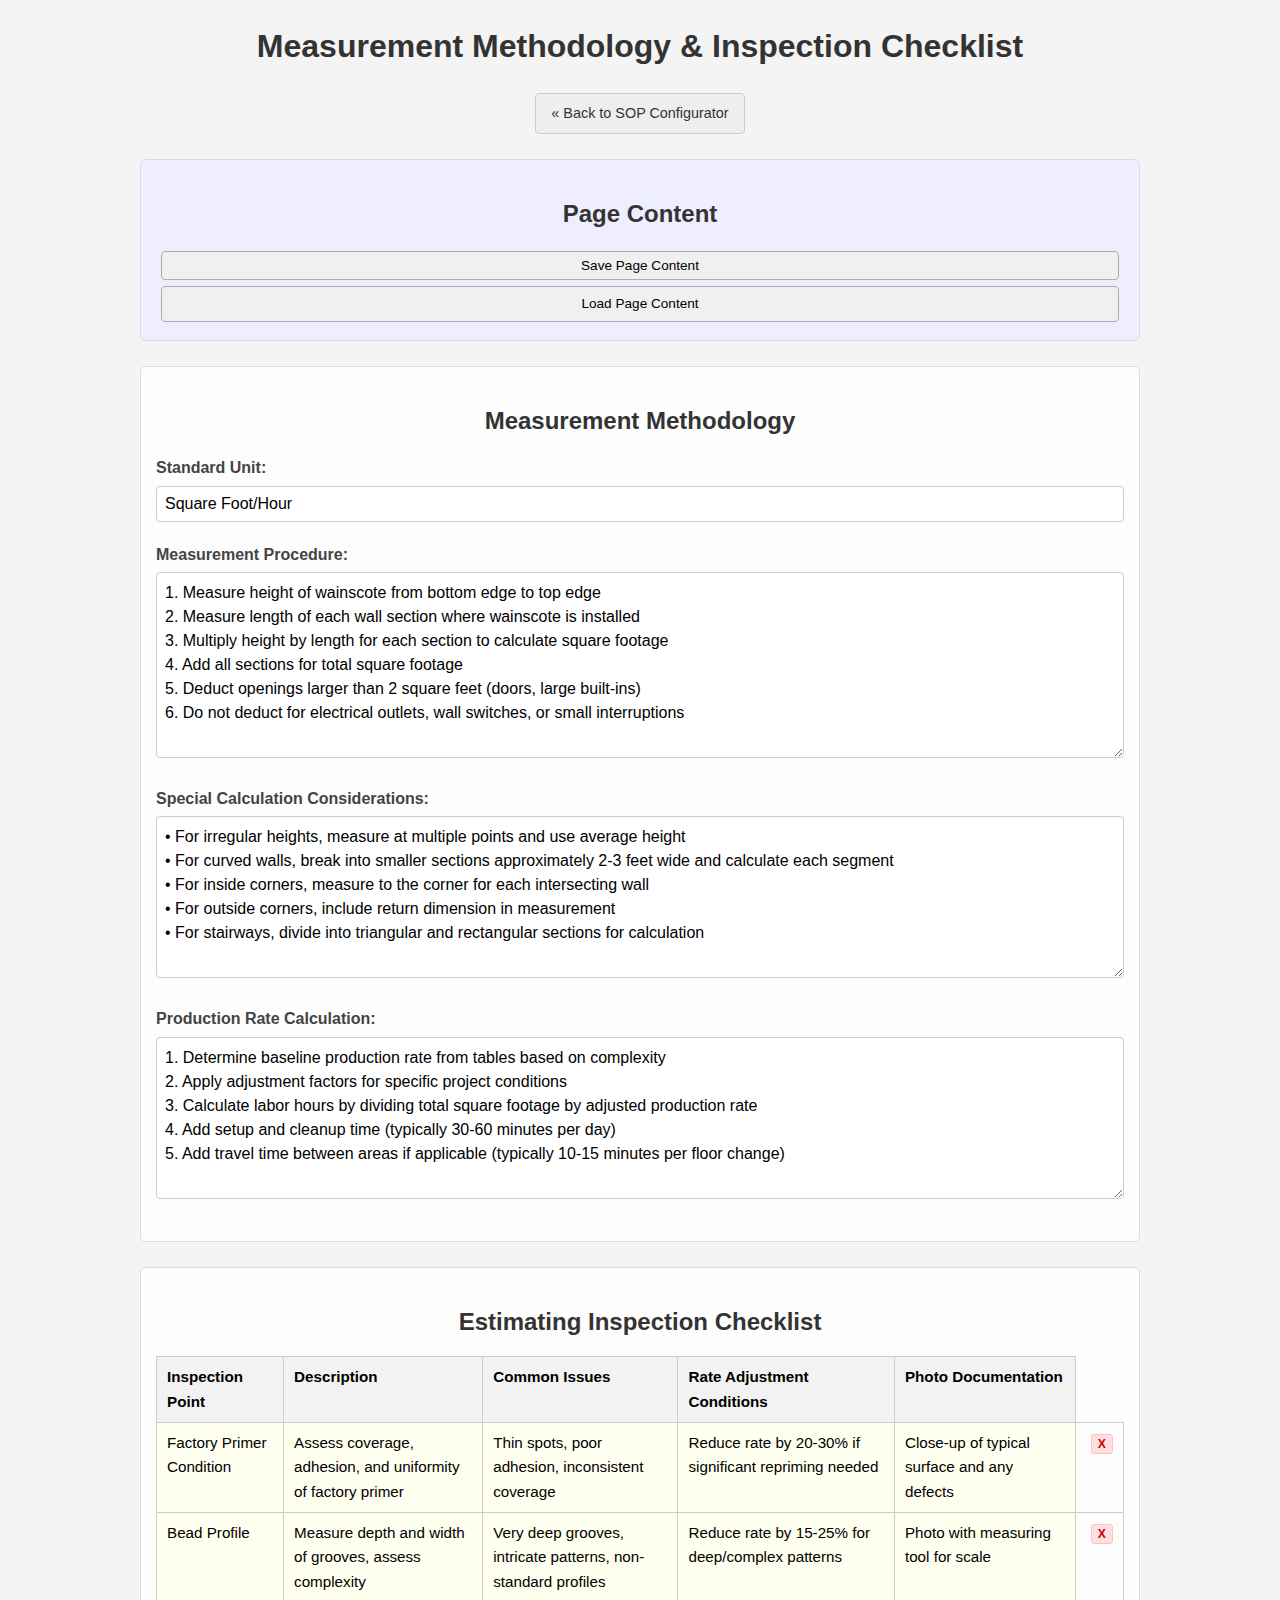
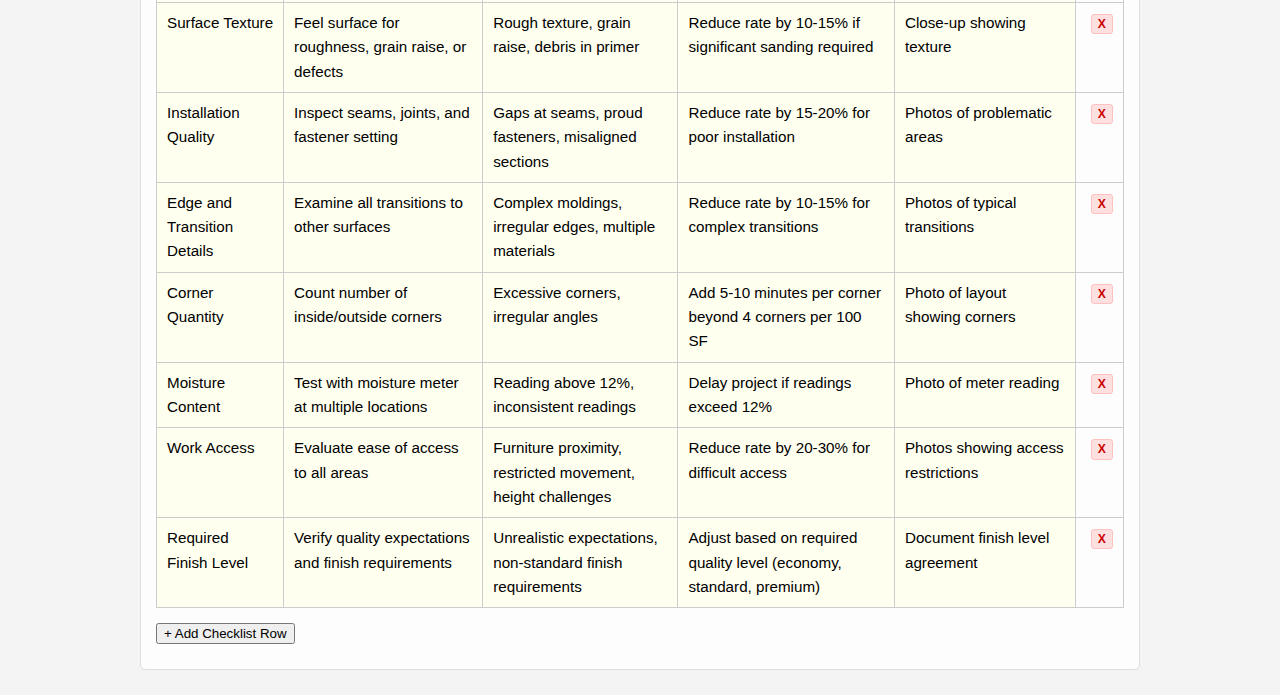
<file: methodology_checklist.html>
<!DOCTYPE html>
<html lang="en">
<head>
    <meta charset="UTF-8">
    <meta name="viewport" content="width=device-width, initial-scale=1.0">
    <title>Methodology & Checklist Editor</title>
    <!-- Link the SAME CSS file -->
    <link rel="stylesheet" href="styles.css">
</head>
<body>

    <h1>Measurement Methodology & Inspection Checklist</h1>

    <!-- Link back to main configurator (optional) -->
    <div style="text-align: center; margin-bottom: 20px;">
        <a href="index.html" class="button-link">« Back to SOP Configurator</a>
    </div>

    <div class="container methodology-container"> <!-- Use a specific container class if needed -->

        <!-- Save/Load Controls for THIS PAGE -->
        <div class="section save-load-controls page-save-load">
            <h2>Page Content</h2>
            <button id="save-page-btn">Save Page Content</button>
            <label for="load-page-input" class="button-label">Load Page Content</label>
            <input type="file" id="load-page-input" accept=".json" style="display: none;">
        </div>


        <!-- Measurement Methodology Section -->
        <div class="section">
            <h2>Measurement Methodology</h2>

            <div class="methodology-item">
                <label for="measurement-unit">Standard Unit:</label>
                <input type="text" id="measurement-unit" value="Square Foot/Hour">
            </div>

            <div class="methodology-item">
                <label for="measurement-procedure">Measurement Procedure:</label>
                <textarea id="measurement-procedure" rows="7">1. Measure height of wainscote from bottom edge to top edge
2. Measure length of each wall section where wainscote is installed
3. Multiply height by length for each section to calculate square footage
4. Add all sections for total square footage
5. Deduct openings larger than 2 square feet (doors, large built-ins)
6. Do not deduct for electrical outlets, wall switches, or small interruptions</textarea>
            </div>

            <div class="methodology-item">
                <label for="measurement-special-calcs">Special Calculation Considerations:</label>
                <textarea id="measurement-special-calcs" rows="6">• For irregular heights, measure at multiple points and use average height
• For curved walls, break into smaller sections approximately 2-3 feet wide and calculate each segment
• For inside corners, measure to the corner for each intersecting wall
• For outside corners, include return dimension in measurement
• For stairways, divide into triangular and rectangular sections for calculation</textarea>
            </div>

            <div class="methodology-item">
                <label for="measurement-prod-rate-calc">Production Rate Calculation:</label>
                <textarea id="measurement-prod-rate-calc" rows="6">1. Determine baseline production rate from tables based on complexity
2. Apply adjustment factors for specific project conditions
3. Calculate labor hours by dividing total square footage by adjusted production rate
4. Add setup and cleanup time (typically 30-60 minutes per day)
5. Add travel time between areas if applicable (typically 10-15 minutes per floor change)</textarea>
            </div>
        </div>


        <!-- Estimating Inspection Checklist Section -->
        <div class="section">
            <h2>Estimating Inspection Checklist</h2>
            <div class="table-wrapper">
                <table id="inspection-checklist-table">
                    <thead>
                        <tr>
                            <th>Inspection Point</th>
                            <th>Description</th>
                            <th>Common Issues</th>
                            <th>Rate Adjustment Conditions</th>
                            <th>Photo Documentation</th>
                        </tr>
                    </thead>
                    <tbody id="checklist-table-body">
                        <!-- Rows will be populated by JS -->
                        <tr>
                            <td contenteditable="true" class="editable-cell">Factory Primer Condition</td>
                            <td contenteditable="true" class="editable-cell">Assess coverage, adhesion, and uniformity of factory primer</td>
                            <td contenteditable="true" class="editable-cell">Thin spots, poor adhesion, inconsistent coverage</td>
                            <td contenteditable="true" class="editable-cell">Reduce rate by 20-30% if significant repriming needed</td>
                            <td contenteditable="true" class="editable-cell">Close-up of typical surface and any defects</td>
                        </tr>
                        <tr>
                            <td contenteditable="true" class="editable-cell">Bead Profile</td>
                            <td contenteditable="true" class="editable-cell">Measure depth and width of grooves, assess complexity</td>
                            <td contenteditable="true" class="editable-cell">Very deep grooves, intricate patterns, non-standard profiles</td>
                            <td contenteditable="true" class="editable-cell">Reduce rate by 15-25% for deep/complex patterns</td>
                            <td contenteditable="true" class="editable-cell">Photo with measuring tool for scale</td>
                        </tr>
                        <tr>
                             <td contenteditable="true" class="editable-cell">Surface Texture</td>
                             <td contenteditable="true" class="editable-cell">Feel surface for roughness, grain raise, or defects</td>
                             <td contenteditable="true" class="editable-cell">Rough texture, grain raise, debris in primer</td>
                             <td contenteditable="true" class="editable-cell">Reduce rate by 10-15% if significant sanding required</td>
                             <td contenteditable="true" class="editable-cell">Close-up showing texture</td>
                         </tr>
                         <tr>
                             <td contenteditable="true" class="editable-cell">Installation Quality</td>
                             <td contenteditable="true" class="editable-cell">Inspect seams, joints, and fastener setting</td>
                             <td contenteditable="true" class="editable-cell">Gaps at seams, proud fasteners, misaligned sections</td>
                             <td contenteditable="true" class="editable-cell">Reduce rate by 15-20% for poor installation</td>
                             <td contenteditable="true" class="editable-cell">Photos of problematic areas</td>
                         </tr>
                          <tr>
                             <td contenteditable="true" class="editable-cell">Edge and Transition Details</td>
                             <td contenteditable="true" class="editable-cell">Examine all transitions to other surfaces</td>
                             <td contenteditable="true" class="editable-cell">Complex moldings, irregular edges, multiple materials</td>
                             <td contenteditable="true" class="editable-cell">Reduce rate by 10-15% for complex transitions</td>
                             <td contenteditable="true" class="editable-cell">Photos of typical transitions</td>
                         </tr>
                         <tr>
                              <td contenteditable="true" class="editable-cell">Corner Quantity</td>
                              <td contenteditable="true" class="editable-cell">Count number of inside/outside corners</td>
                              <td contenteditable="true" class="editable-cell">Excessive corners, irregular angles</td>
                              <td contenteditable="true" class="editable-cell">Add 5-10 minutes per corner beyond 4 corners per 100 SF</td>
                              <td contenteditable="true" class="editable-cell">Photo of layout showing corners</td>
                          </tr>
                          <tr>
                              <td contenteditable="true" class="editable-cell">Moisture Content</td>
                              <td contenteditable="true" class="editable-cell">Test with moisture meter at multiple locations</td>
                              <td contenteditable="true" class="editable-cell">Reading above 12%, inconsistent readings</td>
                              <td contenteditable="true" class="editable-cell">Delay project if readings exceed 12%</td>
                              <td contenteditable="true" class="editable-cell">Photo of meter reading</td>
                          </tr>
                          <tr>
                              <td contenteditable="true" class="editable-cell">Work Access</td>
                              <td contenteditable="true" class="editable-cell">Evaluate ease of access to all areas</td>
                              <td contenteditable="true" class="editable-cell">Furniture proximity, restricted movement, height challenges</td>
                              <td contenteditable="true" class="editable-cell">Reduce rate by 20-30% for difficult access</td>
                              <td contenteditable="true" class="editable-cell">Photos showing access restrictions</td>
                          </tr>
                          <tr>
                              <td contenteditable="true" class="editable-cell">Required Finish Level</td>
                              <td contenteditable="true" class="editable-cell">Verify quality expectations and finish requirements</td>
                              <td contenteditable="true" class="editable-cell">Unrealistic expectations, non-standard finish requirements</td>
                              <td contenteditable="true" class="editable-cell">Adjust based on required quality level (economy, standard, premium)</td>
                              <td contenteditable="true" class="editable-cell">Document finish level agreement</td>
                          </tr>
                    </tbody>
                </table>
            </div>
             <button id="add-checklist-row-btn">+ Add Checklist Row</button>
        </div>

    </div> <!-- End container -->

    <!-- Link NEW JavaScript file for this page -->
    <script src="methodology_checklist_script.js"></script>
</body>
</html>
</file>
<file: styles.css>
/* --- SOP Header Section Styling --- */
.sop-header div {
    margin-bottom: 10px;
    display: flex; /* Align label and input/textarea */
    align-items: flex-start; /* Align label top with input top */
}
.sop-header label {
    width: 130px; /* Fixed width for labels */
    padding-right: 10px;
    font-weight: bold;
    flex-shrink: 0; /* Prevent label from shrinking */
}
.sop-header input[type="text"],
.sop-header textarea {
    flex-grow: 1; /* Allow input/textarea to fill remaining space */
    border: 1px solid #ccc;
    padding: 8px;
    border-radius: 4px;
    box-sizing: border-box; /* Include padding/border in element's total width/height */
}
.sop-header textarea {
    resize: vertical; /* Allow vertical resizing only */
    min-height: 60px; /* Minimum height */
}

/* Body styling moved below */

/* --- Layout Wrapper --- */
.app-wrapper {
    display: grid;
    grid-template-columns: 380px 1fr 280px; /* Increased left sidebar width from 320px to 380px */
    grid-gap: 20px;
    margin: 0 auto; /* Center */
    max-width: 1400px; /* Overall max-width */
    padding: 0; /* Remove horizontal padding */
}

/* Add padding to body instead for overall page margin */
body {
    font-family: sans-serif;
    line-height: 1.6;
    margin: 20px auto; /* Center the body content */
    background-color: #f4f4f4;
    padding: 0 20px; /* Add horizontal padding to body instead */
    max-width: 1440px; /* Slightly larger than app-wrapper to account for padding */
}

/* --- Main Content Area --- */
.main-content {
    min-width: 0; /* Allow content to shrink if needed */
    padding-left: 0; /* Remove left padding */
    padding-right: 0; /* Remove right padding */
}
.main-content .section {
    background: #fff; /* White background for main sections */
    box-shadow: 0 2px 5px rgba(0,0,0,0.1);
    margin-bottom: 25px;
}

/* --- Left Sidebar Styling --- */
.left-sidebar {
    height: calc(100vh - 85px);
    overflow-y: auto; /* Allow scrolling if content overflows */
    position: sticky;
    top: 65px;
}

.left-sidebar .section {
    margin-bottom: 15px;
    background-color: #fff;
    border: 1px solid #e0e0e0;
    box-shadow: 0 1px 3px rgba(0,0,0,0.05);
}

.left-sidebar .section:last-child {
    margin-bottom: 0;
}

/* Section Header with Collapse Button */
.section-header {
    display: flex;
    justify-content: space-between;
    align-items: center;
    padding-bottom: 10px;
}

.section-header h2 {
    margin: 0;
    flex-grow: 1;
}

.section-content.collapsed {
    display: none;
}

/* --- Right Sidebar Styling --- */
.right-sidebar {
    height: calc(100vh - 85px);
    overflow-y: auto; /* Allow scrolling if content overflows */
    position: sticky;
    top: 65px;
}

.right-sidebar .section {
    margin-bottom: 15px;
    background-color: #fff;
    border: 1px solid #e0e0e0;
    box-shadow: 0 1px 3px rgba(0,0,0,0.05);
}

.right-sidebar .section:last-child {
    margin-bottom: 0;
}

/* Adjustments for elements in sidebars */
.save-load-controls {
    text-align: center;
    background-color: #e9ecef;
}

.left-sidebar .section > div > label,
.right-sidebar .section > div > label {
    min-width: 100px; /* Reduced width for labels */
    font-size: 0.85em; /* Smaller font for labels */
}

/* Adjust inputs in sidebars */
.left-sidebar input[type="text"],
.left-sidebar textarea {
    width: calc(100% - 110px); /* Account for label width */
    font-size: 0.9em;
}

/* Specific styling for SOP Details inputs */
.sop-header input[type="text"],
.sop-header textarea {
    width: calc(100% - 130px); /* Wider for text content */
    min-width: 180px; /* Ensure minimum width */
}

/* Increase the left sidebar width to accommodate wider inputs - defined in Layout Wrapper section */

/* Remove the main content padding */

/* Specific styling for Project Details inputs */
.right-sidebar input[type="text"],
.right-sidebar textarea,
.right-sidebar input[type="number"] {
    width: 80px; /* Narrower for number inputs */
    font-size: 0.9em;
}

/* Adjust headings in sidebars */
.left-sidebar h2,
.right-sidebar h2 {
    font-size: 1.1em;
}

/* Adjust buttons in sidebars */
.left-sidebar button,
.right-sidebar button {
    font-size: 0.85em;
    padding: 5px 8px;
}

h1, h2, h4 {
    color: #333;
    text-align: center;
    margin-bottom: 15px;
}
h4 { margin-top: 10px;}

.section {
    margin-bottom: 25px;
    padding: 15px;
    border: 1px solid #ddd;
    border-radius: 5px;
    background-color: #fdfdfd;
}

/* --- Save/Load Controls --- */
.save-load-controls button,
.save-load-controls .button-label {
    padding: 6px 8px; /* Further reduced padding */
    font-size: 0.85em; /* Smaller font size */
    cursor: pointer;
    border: 1px solid #adadad;
    border-radius: 4px;
    background-color: #f0f0f0;
    margin: 3px 4px; /* Smaller margins */
    display: inline-block; /* For label */
    width: calc(100% - 10px); /* Make buttons full width */
    box-sizing: border-box;
}
.save-load-controls .button-label:hover,
.save-load-controls button:hover {
    background-color: #e0e0e0;
}

/* --- Global Factor Management --- */
.global-factor-item {
    display: flex;
    flex-wrap: wrap;
    padding: 8px 0;
    border-bottom: 1px solid #eee;
}

/* Compact View */
.global-factor-item .factor-compact-view {
    display: grid;
    grid-template-columns: 30px 1fr 70px 40px;
    grid-template-areas: 
        "check name range edit"
        "blank desc desc desc";
    align-items: center;
    width: 100%;
    padding: 8px 0;
    column-gap: 8px;
}
.global-factor-item .factor-compact-view input[type="checkbox"] {
    grid-area: check;
    justify-self: center;
}
.global-factor-item .factor-name-display {
    grid-area: name;
    font-weight: bold;
    font-size: 1em;
}
.global-factor-item .factor-range-display {
    grid-area: range;
    color: #666;
    font-size: 0.9em;
    text-align: center;
    background-color: #f5f5f5;
    padding: 3px 8px;
    border-radius: 3px;
    border: 1px solid #eee;
}
.global-factor-item .edit-factor-btn {
    grid-area: edit;
    justify-self: end;
    margin-right: 5px;
}
.global-factor-item .factor-description-preview {
    grid-area: desc;
    color: #777;
    font-style: italic;
    font-size: 0.9em;
    margin-top: 8px;
    width: 100%;
    white-space: nowrap;
    overflow: hidden;
    text-overflow: ellipsis;
}

/* Edit View */
.global-factor-item .factor-edit-view {
    display: none; /* Hidden by default */
    width: 100%;
}
.global-factor-item.editing .factor-compact-view {
    display: none;
}
.global-factor-item.editing .factor-edit-view {
    display: block;
}

.global-factor-item .factor-main-inputs {
    display: flex;
    flex-direction: column;
    width: 100%;
    margin-bottom: 5px;
    margin-top: 5px;
}
.global-factor-item .input-row {
    display: flex;
    width: 100%;
    margin-bottom: 10px;
}
.global-factor-item input[type="text"] {
    margin-right: 10px;
}
.global-factor-item input[placeholder*="Name"] { width: 250px; }
.global-factor-item input[placeholder*="Range"] { width: 100px; text-align: center; }

/* Slider row styling */
.global-factor-item .slider-row {
    display: flex;
    align-items: center;
    width: 100%;
    margin-bottom: 15px;
}
.global-factor-item .slider-row input[type="number"] {
    width: 55px;
    text-align: right;
    padding: 4px;
    font-size: 0.85em;
    border: 1px solid #ccc;
    border-radius: 3px;
    margin: 0 5px;
}
.global-factor-item .slider-row input[type="range"] {
    flex-grow: 1;
    max-width: 150px;
    margin: 0 10px;
    cursor: pointer;
    height: 5px;
}
.global-factor-item .slider-row .factor-value {
    font-size: 0.9em;
    font-weight: bold;
    min-width: 45px;
    text-align: right;
    padding-left: 5px;
}

.global-factor-item .button-row {
    display: flex;
    justify-content: flex-start;
    margin-top: 10px;
    margin-bottom: 10px;
}
.global-factor-item button { 
    padding: 4px 8px; 
    font-size: 0.8em; 
    margin-right: 10px; 
}
.edit-factor-btn { background-color: #f0f0f0; }
.edit-factor-btn:hover { background-color: #e0e0e0; }
.delete-factor-btn { background-color: #fdd; }
.delete-factor-btn:hover { background-color: #faa; }
.save-factor-btn { background-color: #dfd; }
.save-factor-btn:hover { background-color: #afa; }
.cancel-edit-btn { background-color: #f0f0f0; }
.cancel-edit-btn:hover { background-color: #e0e0e0; }

.global-factor-item .factor-description-container {
    width: 100%;
    margin-left: 20px; /* Indent description */
    margin-bottom: 5px;
}
.global-factor-item textarea.factor-description {
    width: calc(100% - 20px);
    min-height: 60px;
    resize: vertical;
    padding: 5px;
    font-size: 0.9em;
    border: 1px solid #ddd;
    border-radius: 4px;
    font-family: inherit;
}

.add-factor-form {
    margin-top: 15px;
    padding: 15px;
    border: 1px dashed #ccc;
    background-color: #f9f9f9;
}

/* --- Task Item Styling (UPDATED) --- */
.task-item {
    margin-bottom: 20px; /* Increased spacing */
    padding: 15px;      /* Add padding */
    border: 1px solid #ccc; /* Add border */
    border-radius: 5px;
    background-color: #fefefe; /* Slightly off-white */
}

/* Collapsed state styling */
.task-item.collapsed .task-details-grid,
.task-item.collapsed .task-methods-section {
    display: none !important; /* Hide all content when collapsed */
}
.task-item.collapsed {
    padding-bottom: 10px; /* Reduce padding when collapsed */
}
.task-item.collapsed .task-main-controls {
    margin-bottom: 0; /* Remove bottom margin when collapsed */
}

.task-main-controls { /* Top row: Checkbox, Name, Buttons */
    display: flex;
    align-items: center;
    margin-bottom: 15px;
    flex-wrap: wrap; /* Allow wrapping */
}
.task-main-controls input[type="checkbox"] { margin-right: 8px; }
.task-main-controls input.task-name-input {
    flex-grow: 1;
    margin-right: 10px;
    font-weight: bold;
    font-size: 1.1em; /* Make name slightly larger */
    border: none; /* Subtle name input */
    border-bottom: 1px solid #eee;
    padding: 5px 2px;
}
.task-main-controls input.task-name-input:focus {
    outline: none;
    border-bottom: 1px solid #aaa;
}
.task-main-controls button { margin-left: 10px; } /* Space out buttons */

/* Toggle collapse button */
.toggle-collapse-btn {
    background-color: #f0f0f0;
    border: 1px solid #ddd;
    border-radius: 3px;
    padding: 3px 8px;
    font-size: 0.8em;
    cursor: pointer;
    color: #555;
}
.toggle-collapse-btn:hover {
    background-color: #e0e0e0;
}
.toggle-collapse-btn::before {
    content: "▼"; /* Down arrow for expanded */
    display: inline-block;
    margin-right: 3px;
    font-size: 0.8em;
}
.task-item.collapsed .toggle-collapse-btn::before {
    content: "►"; /* Right arrow for collapsed */
}


/* --- Task Details Grid Updates --- */
.task-details-grid {
    /* Keep previous styles, ensure Rate row is removed */
    display: grid;
    grid-template-columns: auto 1fr; /* Label column, Input column */
    gap: 8px 10px; /* Row gap, Column gap */
    margin-left: 28px; /* Indent details slightly */
    margin-bottom: 15px; /* Add margin below details */
}
/* Remove specific style for task-rate-input if it was inside the grid */


/* --- NEW: Task Methods Section Styling --- */
.task-methods-section {
    margin-left: 28px; /* Align with details grid */
    margin-bottom: 15px;
    padding-top: 10px;
    border-top: 1px dotted #ccc; /* Separator */
}
.task-methods-section h4 {
    text-align: left;
    font-size: 1em;
    margin-bottom: 10px;
    color: #444;
}
.task-methods-list {
    margin-bottom: 10px;
}
.method-item {
    display: flex;
    align-items: center;
    margin-bottom: 8px;
    padding: 5px;
    background-color: #f9f9f9;
    border: 1px solid #eee;
    border-radius: 4px;
}
.method-item input[type="radio"] {
    margin-right: 8px;
}
.method-item input.method-name-input {
    flex-grow: 1;
    margin-right: 10px;
    padding: 6px;
    border: 1px solid #ddd;
    border-radius: 4px;
}
.method-item input.method-rate-input {
    width: 70px;
    text-align: right;
    margin-right: 5px;
    padding: 6px;
    border: 1px solid #ddd;
    border-radius: 4px;
}
.method-item span { /* SF/HR unit */
    font-size: 0.9em;
    color: #555;
    margin-right: 10px;
}
.method-item .delete-method-btn {
    background-color: #ffe0e0;
    border: 1px solid #ffc0c0;
    color: #c00;
    font-weight: bold;
    cursor: pointer;
    padding: 3px 6px;
    border-radius: 3px;
    font-size: 0.8em;
    line-height: 1;
}
.method-item .delete-method-btn:hover {
    background-color: #ffcccc;
}
.add-method-btn {
    font-size: 0.9em;
    padding: 5px 10px;
}

.task-details-grid > div {
    display: contents; /* Allow direct children (label, input) to participate in grid */
}
.task-details-grid label {
    grid-column: 1;
    text-align: right;
    font-size: 0.9em;
    color: #333;
    padding-top: 8px; /* Align label better with input */
}
.task-details-grid input[type="number"],
.task-details-grid input[type="text"],
.task-details-grid textarea {
    grid-column: 2;
    width: 100%; /* Make inputs fill the column */
    box-sizing: border-box; /* Include padding/border in width */
    border: 1px solid #ddd;
    border-radius: 4px;
    padding: 6px;
    font-size: 0.95em;
}
.task-details-grid textarea {
    resize: vertical;
    min-height: 40px;
}
.task-details-grid input.task-rate-input { width: 90px; } /* Specific width for rate */

/* --- Task Management Add Button --- */
#add-task-btn {
    display: block;
    margin: 15px auto 0 auto; /* Center button */
}

/* --- Task Factor Editor Panel (UPDATED) --- */
.factor-edit-panel {
    margin-left: 28px; /* Align with details grid */
    margin-top: 15px;
    padding: 15px;
    background-color: #f0f8ff;
    border: 1px solid #add8e6;
    border-radius: 4px;
}
.factor-edit-item {
    display: flex;
    align-items: center; /* Vertically align items */
    margin-bottom: 12px; /* Increased spacing */
    flex-wrap: wrap; /* Allow wrapping on smaller screens */
    padding-bottom: 8px;
    border-bottom: 1px dotted #eee;
}
.factor-edit-item input[type="checkbox"] { margin-right: 8px; flex-shrink: 0;} /* Prevent checkbox from shrinking */
.factor-edit-item label.factor-name-label {
    width: 200px; /* Adjust width */
    margin-right: 10px;
    font-size: 0.9em;
    flex-shrink: 0;
}
.factor-edit-item .global-range-display {
    font-size: 0.8em;
    color: #666;
    width: 70px; /* Adjust width */
    text-align: center;
    margin-right: 10px;
    flex-shrink: 0;
}

/* NEW: Styles for Min/Max/Slider group */
.factor-slider-group {
    display: flex;
    align-items: center;
    flex-grow: 1; /* Allow this group to take remaining space */
    min-width: 280px; /* Ensure minimum space for controls */
}

.factor-edit-item input.range-input { /* Style for MIN/MAX inputs */
     width: 55px; /* Width for min/max boxes */
     padding: 4px;
     font-size: 0.85em;
     text-align: right;
     border: 1px solid #ccc;
     border-radius: 3px;
     margin: 0 5px; /* Space around min/max */
     -moz-appearance: textfield; /* Firefox - hide number spinners */
}
/* Chrome, Safari, Edge, Opera - hide number spinners */
.factor-edit-item input.range-input::-webkit-outer-spin-button,
.factor-edit-item input.range-input::-webkit-inner-spin-button {
  -webkit-appearance: none;
  margin: 0;
}

.factor-edit-item input[type="range"] {
    flex-grow: 1; /* Slider takes available space within the group */
    max-width: 150px; /* Max width */
    margin: 0 5px; /* Space around slider */
    cursor: pointer;
    height: 5px; /* Make slider less tall */
}
.factor-edit-item .factor-value {
    font-size: 0.9em;
    font-weight: bold;
    min-width: 45px; /* Ensure space for value */
    text-align: right;
    padding-left: 5px; /* Space before value */
}
.close-edit-panel-btn { display: block; margin: 10px auto 0 auto; }

/* --- Project Details & Results --- */
#project-area, #labor-rate {
    padding: 8px;
    border: 1px solid #ccc;
    border-radius: 4px;
    width: 80px; /* Reduced from 100px */
    margin-left: 5px;
}
.section > div > label {
     display: inline-block;
     min-width: 180px;
}

/* Results Section */
.results {
    background-color: #e7f3fe;
    border-left: 5px solid #2196F3;
}
.results h2 {
    font-size: 1em;
    margin-bottom: 10px;
}
.results p {
    font-size: 0.95em;
    margin-bottom: 8px;
}
.results strong {
    color: #1a73e8;
}
.right-sidebar .results p {
    white-space: nowrap;
    overflow: hidden;
    text-overflow: ellipsis;
}

/* --- Methodology & Checklist Page Specific Styles --- */

/* Container specific adjustments for methodology page */
.methodology-container {
    max-width: 1000px; /* Adjust max-width for this page if desired */
    margin: 0 auto; /* Center the container */
    padding: 0 20px; /* Add some horizontal padding */
}

/* Center the container on the page */
.container {
    margin: 0 auto; /* Center the container */
    max-width: 1000px; /* Set a max width */
}

/* Link styled as button */
.button-link {
    display: inline-block;
    padding: 8px 15px;
    margin: 5px;
    cursor: pointer;
    border: 1px solid #ccc;
    border-radius: 4px;
    background-color: #eee;
    color: #333;
    text-decoration: none;
    font-size: 0.9em;
}
.button-link:hover {
    background-color: #ddd;
    text-decoration: none;
}


/* Methodology Section Items */
.methodology-item {
    margin-bottom: 20px;
}
.methodology-item label {
    display: block;
    margin-bottom: 5px;
    font-weight: bold;
    color: #444;
}
.methodology-item input[type="text"],
.methodology-item textarea {
    width: 100%;
    box-sizing: border-box; /* Include padding/border in width */
    border: 1px solid #ccc;
    border-radius: 4px;
    padding: 8px;
    font-family: inherit; /* Use consistent font */
    font-size: 1em;
}
.methodology-item textarea {
    resize: vertical;
    line-height: 1.5;
}

/* Checklist Table Styles */
.table-wrapper {
    overflow-x: auto; /* Allow horizontal scrolling on small screens if table is wide */
    margin-bottom: 15px;
}
#inspection-checklist-table {
    width: 100%;
    border-collapse: collapse;
    font-size: 0.95em;
}
#inspection-checklist-table th,
#inspection-checklist-table td {
    border: 1px solid #ccc;
    padding: 8px 10px;
    text-align: left;
    vertical-align: top;
}
#inspection-checklist-table th {
    background-color: #f2f2f2;
    font-weight: bold;
}
td.editable-cell {
    /* Indicate editable cells */
    background-color: #fffff0; /* Light yellow background */
    cursor: text;
}
td.editable-cell:focus {
    outline: 2px solid #a0d8ff; /* Highlight on focus */
    background-color: #fff;
}
#add-checklist-row-btn {
    display: block;
    margin: 10px 0;
}
.delete-checklist-row-btn { /* Style for delete buttons if added later */
     background-color: #ffe0e0;
     border: 1px solid #ffc0c0;
     color: #c00;
     font-weight: bold;
     cursor: pointer;
     padding: 3px 6px;
     border-radius: 3px;
     font-size: 0.8em;
     line-height: 1;
     margin-left: 5px; /* Add some space */
}
.delete-checklist-row-btn:hover { background-color: #ffcccc; }


/* Specific Save/Load for this page */
.page-save-load {
    background-color: #eef; /* Different background */
}
</file>
